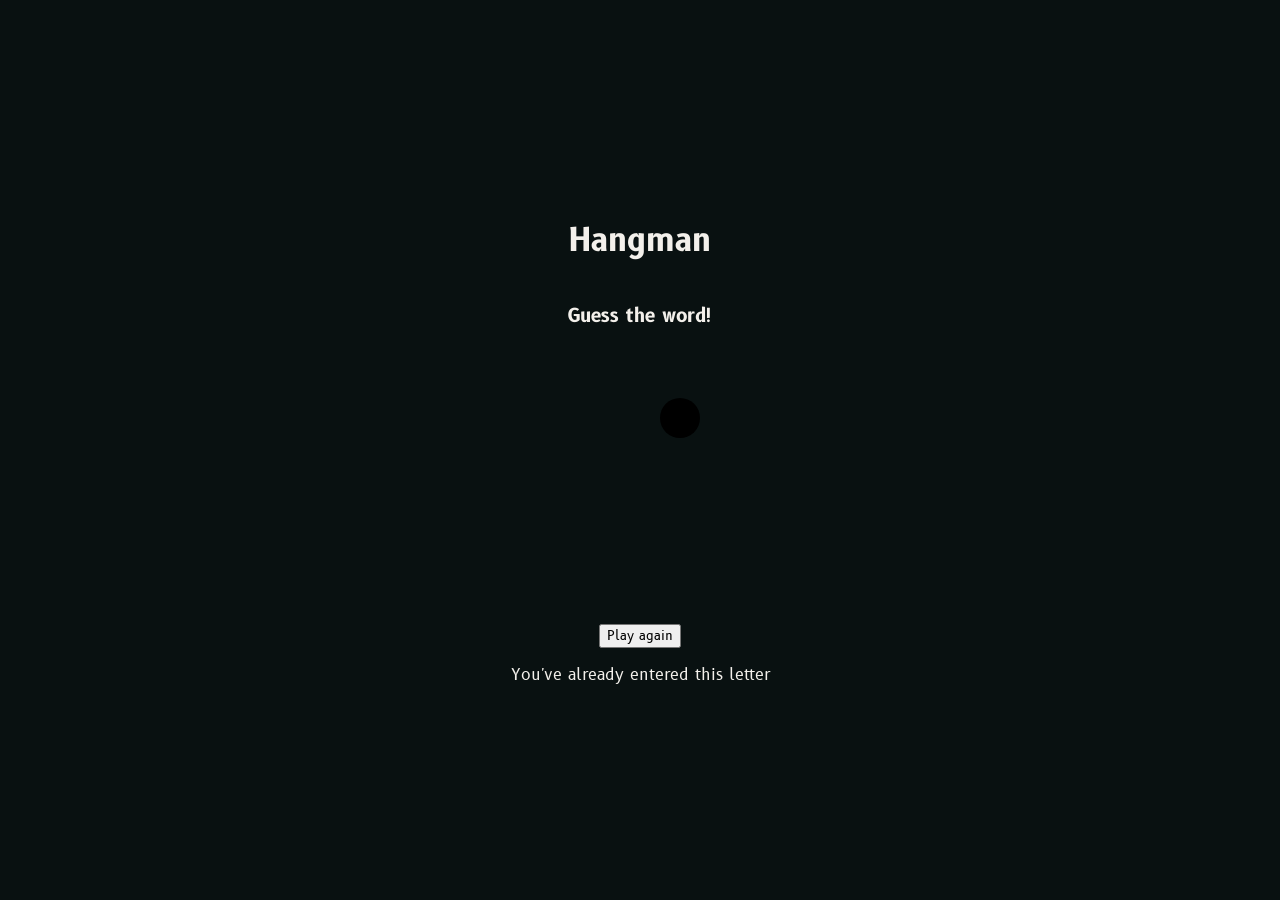
<file: Hangman_Game/index.html>
<!DOCTYPE html>
<html lang="en">
<head>
    <meta charset="UTF-8">
    <meta name="viewport" content="width=device-width, initial-scale=1.0">
    <title>Hangman</title>
    <link rel="stylesheet" href="style.css">
</head>
<body>
    
<h1> Hangman</h1>

<h3> Guess the word!</h3>


<div class="game-container">

    <!-- POLE -->
<svg height="250" width="200" class="figure-container">
<line x1="60" y1="20" x2="140" y2="20"></line>
<line x1="140" y1="20" x2="140" y2="50"></line>
<line x1="60" y1="20" x2="60" y2="230"></line>
<line x1="20" y1="230" x2="100" y2="230"></line>


<!-- HEAD -->
<circle cx="140" cy="70" r="20" class="figure-part"></circle>

<!-- BODY -->

<line x1="140" y1="90" x2="140" y2="150"  class="figure-part"></line>

<!-- ARMS -->
<line x1="140" y1="120" x2="120" y2="100" class="figure-part"></line>
<line x1="140" y1="120" x2="160" y2="100"  class="figure-part"></line>


<!-- LEGS -->
<line x1="140" y1="150" x2="120" y2="180"  class="figure-part"></line>
<line x1="140" y1="150" x2="160" y2="180"  class="figure-part"></line>


</svg>


<!-- WRONG LETTERS -->

<div class="wrong-letters-container">
    <div id="wrong-letters">
      
    </div>
</div>

<div class="word" id="word">

</div>
</div>


<!-- CONTAINER FOR FINAL MSG -->

<div class="popup-container" id="popup-container">
<div class="popup">
    <h2 id="final-message"> </h2>
    <button id="play-button"> Play again</button>
</div>

</div>
<!-- Notification -->
<div class="notification-container " id="notification-container">
    <p>You've already entered this letter</p>
</div>
    <script src="script.js"></script>
</body>
</html>
</file>
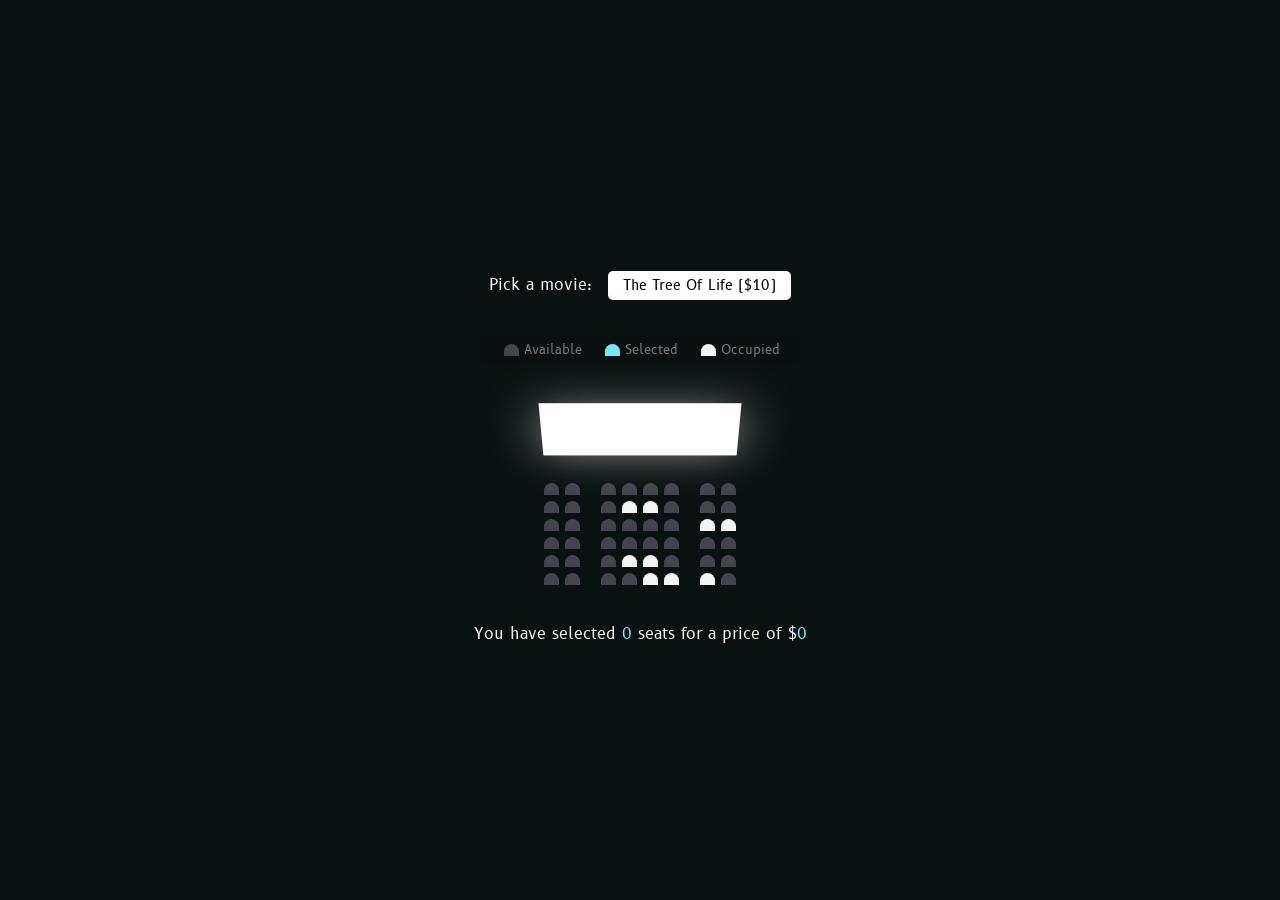
<file: Movie_Seat_Booking/index.html>
<!DOCTYPE html>
<html lang="en">

<head>
    <meta charset="UTF-8" />
    <meta name="viewport" content="width=device-width, initial-scale=1.0" />
    <meta http-equiv="X-UA-Compatible" content="ie=edge" />
    <link rel="stylesheet" href="style.css" />
    <title>Movie Seat Booking</title>
</head>

<body>
    <div class="movie-container">
        <label>Pick a movie:</label>
        <select id="movie">
            <option value="10">The Tree Of Life ($10)</option>
            <option value="12">The Fountain ($12)</option>
            <option value="8">Prisoners ($8)</option>
            <option value="9">Enemy($9)</option>
        </select>
    </div>

    <ul class="showcase">
        <li>
            <div class="seat"></div>
            <small>Available</small>
        </li>
        <li>
            <div class="seat selected"></div>
            <small>Selected</small>
        </li>
        <li>
            <div class="seat occupied"></div>
            <small>Occupied</small>
        </li>
    </ul>

    <div class="container">
        <div class="screen"></div>

        <div class="row">
            <div class="seat"></div>
            <div class="seat"></div>
            <div class="seat"></div>
            <div class="seat"></div>
            <div class="seat"></div>
            <div class="seat"></div>
            <div class="seat"></div>
            <div class="seat"></div>
        </div>
        <div class="row">
            <div class="seat"></div>
            <div class="seat"></div>
            <div class="seat"></div>
            <div class="seat occupied"></div>
            <div class="seat occupied"></div>
            <div class="seat"></div>
            <div class="seat"></div>
            <div class="seat"></div>
        </div>
        <div class="row">
            <div class="seat"></div>
            <div class="seat"></div>
            <div class="seat"></div>
            <div class="seat"></div>
            <div class="seat"></div>
            <div class="seat"></div>
            <div class="seat occupied"></div>
            <div class="seat occupied"></div>
        </div>
        <div class="row">
            <div class="seat"></div>
            <div class="seat"></div>
            <div class="seat"></div>
            <div class="seat"></div>
            <div class="seat"></div>
            <div class="seat"></div>
            <div class="seat"></div>
            <div class="seat"></div>
        </div>
        <div class="row">
            <div class="seat"></div>
            <div class="seat"></div>
            <div class="seat"></div>
            <div class="seat occupied"></div>
            <div class="seat occupied"></div>
            <div class="seat"></div>
            <div class="seat"></div>
            <div class="seat"></div>
        </div>
        <div class="row">
            <div class="seat"></div>
            <div class="seat"></div>
            <div class="seat"></div>
            <div class="seat"></div>
            <div class="seat occupied"></div>
            <div class="seat occupied"></div>
            <div class="seat occupied"></div>
            <div class="seat"></div>
        </div>
    </div>

    <p class="text">
        You have selected <span id="count">0</span> seats for a price of $<span id="total">0</span>
    </p>

    <script src="script.js"></script>
</body>

</html>
</file>
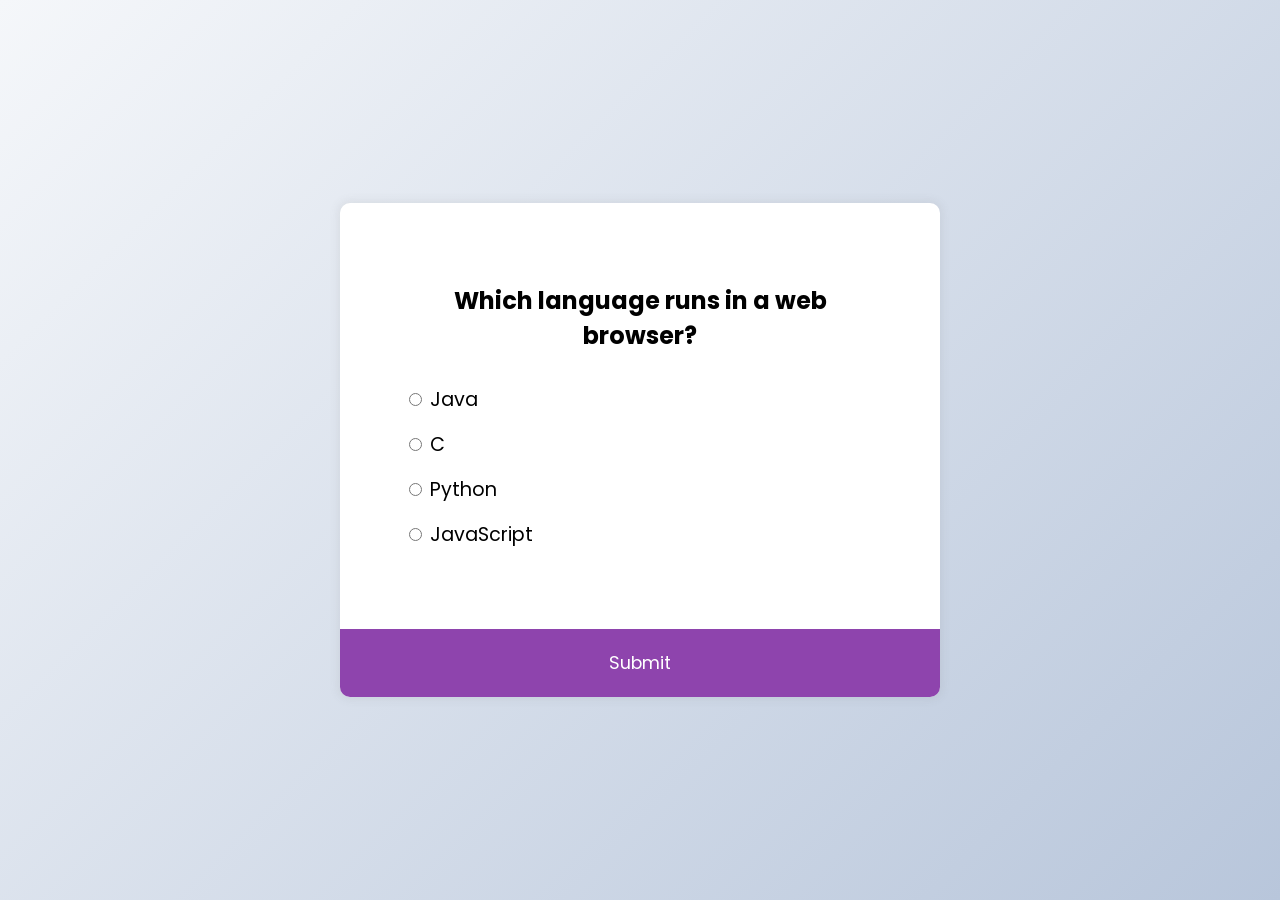
<file: quiz_app/index.html>
<!DOCTYPE html>
<html lang="en">
  <head>
    <meta charset="UTF-8" />
    <meta name="viewport" content="width=device-width, initial-scale=1.0" />
    <link rel="stylesheet" href="style.css" />
    <title>Quiz App</title>
  </head>
  <body>
    <div class="quiz-container" id="quiz">
      <div class="quiz-header">
        <h2 id="question">Question text</h2>
        <ul>
          <li>
            <input type="radio" name="answer" id="a" class="answer">
            <label for="a" id="a_text">Question</label>
          </li>

          <li>
            <input type="radio" name="answer" id="b" class="answer">
            <label for="b" id="b_text">Question</label>
          </li>

          <li>
            <input type="radio" name="answer" id="c" class="answer">
            <label for="c" id="c_text">Question</label>
          </li>

          <li>
            <input type="radio" name="answer" id="d" class="answer">
            <label for="d" id="d_text">Question</label>
          </li>
        </ul>
      </div>
      <button id="submit">Submit</button>
    </div>
    <script src="script.js"></script>
  </body>
</html>
</file>
<file: Hangman_Game/style.css>
@import url("https://fonts.googleapis.com/css2?family=B612&display=swap");

* {
  font-family: "B612", sans-serif;
  box-sizing: border-box;
}

body {
  background-color: #091111;
  display: flex;
  flex-direction: column;
  color: rgb(243, 240, 235);
  align-items: center;
  height: 100vh;
  justify-content: center;
  margin: 0;
}

.movie-container {
  margin: 20px 0;
}

.movie-container select {
  background-color: #fff;
  border: 0;
  border-radius: 5px;
  font-size: 14px;
  margin-left: 10px;
  padding: 5px 15px 5px 15px;
  -moz-appearance: none;
  -webkit-appearance: none;
  appearance: none;
}

.seat {
  background-color: #444451;
  height: 12px;
  width: 15px;
  margin: 3px;
  border-top-left-radius: 10px;
  border-top-right-radius: 10px;
}

.seat.selected {
  background-color: #6feaf6;
}
.row {
  display: flex;
}

.seat.occupied {
  background-color: whitesmoke;
}

.seat:nth-of-type(2) {
  margin-right: 18px;
}

.seat:nth-last-of-type(2) {
  margin-left: 18px;
}

.seat:not(.occupied):hover {
  cursor: pointer;
  transform: scale(1.2);
}

.showcase .seat:not(.occupied):hover {
  cursor: default;
  transform: scale(1);
}

.showcase {
  padding: 5px 10px;
  border-radius: 5px;
  color: #777;
  list-style-type: none;
  display: flex;
  justify-content: space-between;
  background-color: rgba(24, 18, 18, 0.1);
}

.showcase li {
  display: flex;
  align-items: center;
  justify-content: center;
  margin: 0 10px;
}

.showcase li small {
  margin-left: 2px;
}

.screen {
  background-color: white;
  height: 70px;
  width: 100%;
  margin: 15px 0px;
  transform: rotateX(-45deg);
  box-shadow: 0 3px 50px rgba(230, 225, 225, 0.5);
}

.container {
  perspective: 1000px;
  margin-bottom: 30px;
}

p.text span {
  color: #6feaf6;
}

p.text {
  margin: 5px 0;
}
</file>
<file: Movie_Seat_Booking/style.css>
@import url("https://fonts.googleapis.com/css2?family=B612&display=swap");

* {
  font-family: "B612", sans-serif;
  box-sizing: border-box;
}

body {
  background-color: #091111;
  display: flex;
  flex-direction: column;
  color: rgb(243, 240, 235);
  align-items: center;
  height: 100vh;
  justify-content: center;
  margin: 0;
}

.movie-container {
  margin: 20px 0;
}

.movie-container select {
  background-color: #fff;
  border: 0;
  border-radius: 5px;
  font-size: 14px;
  margin-left: 10px;
  padding: 5px 15px 5px 15px;
  -moz-appearance: none;
  -webkit-appearance: none;
  appearance: none;
}

.seat {
  background-color: #444451;
  height: 12px;
  width: 15px;
  margin: 3px;
  border-top-left-radius: 10px;
  border-top-right-radius: 10px;
}

.seat.selected {
  background-color: #6feaf6;
}
.row {
  display: flex;
}

.seat.occupied {
  background-color: whitesmoke;
}

.seat:nth-of-type(2) {
  margin-right: 18px;
}

.seat:nth-last-of-type(2) {
  margin-left: 18px;
}

.seat:not(.occupied):hover {
  cursor: pointer;
  transform: scale(1.2);
}

.showcase .seat:not(.occupied):hover {
  cursor: default;
  transform: scale(1);
}

.showcase {
  padding: 5px 10px;
  border-radius: 5px;
  color: #777;
  list-style-type: none;
  display: flex;
  justify-content: space-between;
  background-color: rgba(24, 18, 18, 0.1);
}

.showcase li {
  display: flex;
  align-items: center;
  justify-content: center;
  margin: 0 10px;
}

.showcase li small {
  margin-left: 2px;
}

.screen {
  background-color: white;
  height: 70px;
  width: 100%;
  margin: 15px 0px;
  transform: rotateX(-45deg);
  box-shadow: 0 3px 50px rgba(230, 225, 225, 0.5);
}

.container {
  perspective: 1000px;
  margin-bottom: 30px;
}

p.text span {
  color: #6feaf6;
}

p.text {
  margin: 5px 0;
}
</file>
<file: quiz_app/style.css>
@import url('https://fonts.googleapis.com/css2?family=Poppins:wght@200;400&display=swap');

* {
  box-sizing: border-box;
}

body {
  background-color: #b8c6db;
  background-image: linear-gradient(315deg, #b8c6db 0%, #f5f7fa 100%);
  font-family: 'Poppins', sans-serif;
  display: flex;
  align-items: center;
  justify-content: center;
  height: 100vh;
  overflow: hidden;
  margin: 0;
}

.quiz-container {
  background-color: #fff;
  border-radius: 10px;
  box-shadow: 0 0 10px 2px rgba(100, 100, 100, 0.1);
  width: 600px;
  overflow: hidden;
}

.quiz-header {
  padding: 4rem;
}

h2 {
  padding: 1rem;
  text-align: center;
  margin: 0;
}

ul {
  list-style-type: none;
  padding: 0;
}

ul li {
  font-size: 1.2rem;
  margin: 1rem 0;
}

ul li label {
  cursor: pointer;
}

button {
  background-color: #8e44ad;
  color: #fff;
  border: none;
  display: block;
  width: 100%;
  cursor: pointer;
  font-size: 1.1rem;
  font-family: inherit;
  padding: 1.3rem;
}

button:hover {
  background-color: #732d91;
}

button:focus {
  outline: none;
  background-color: #5e3370;
}
</file>
